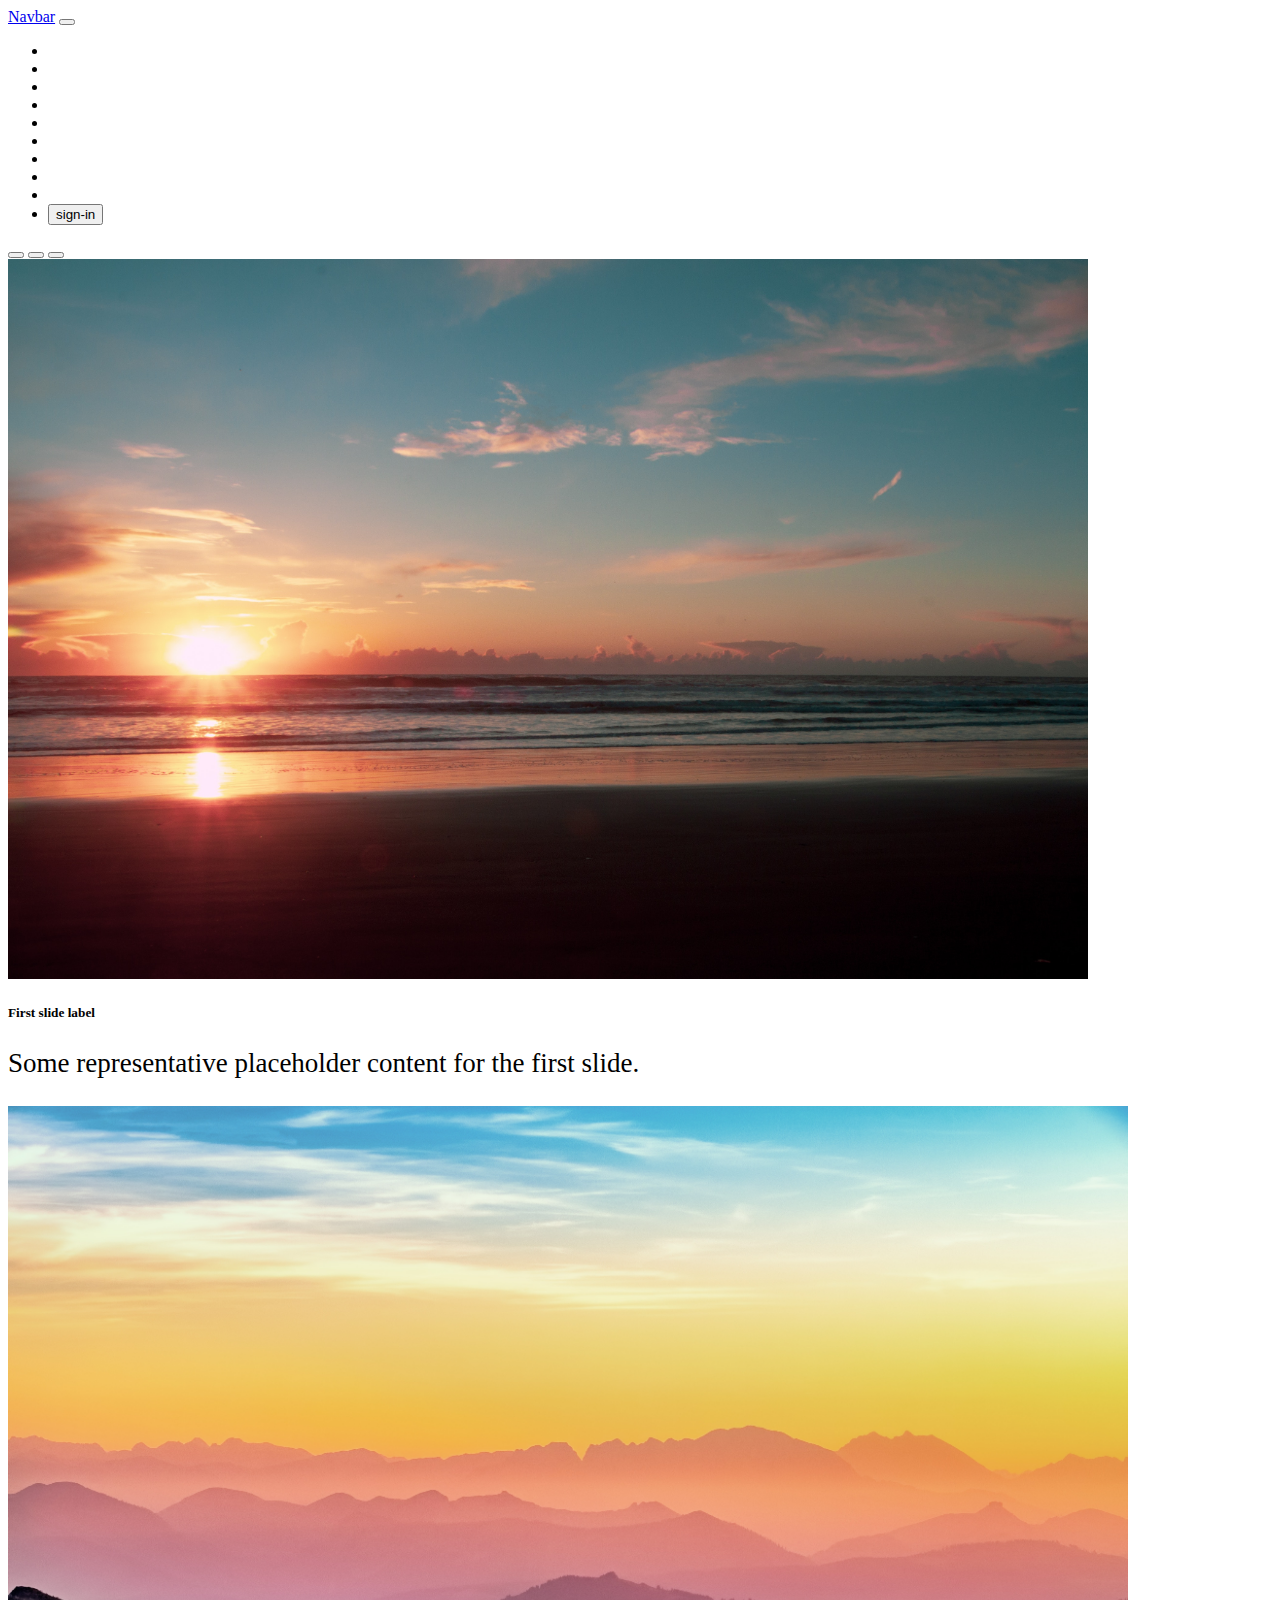
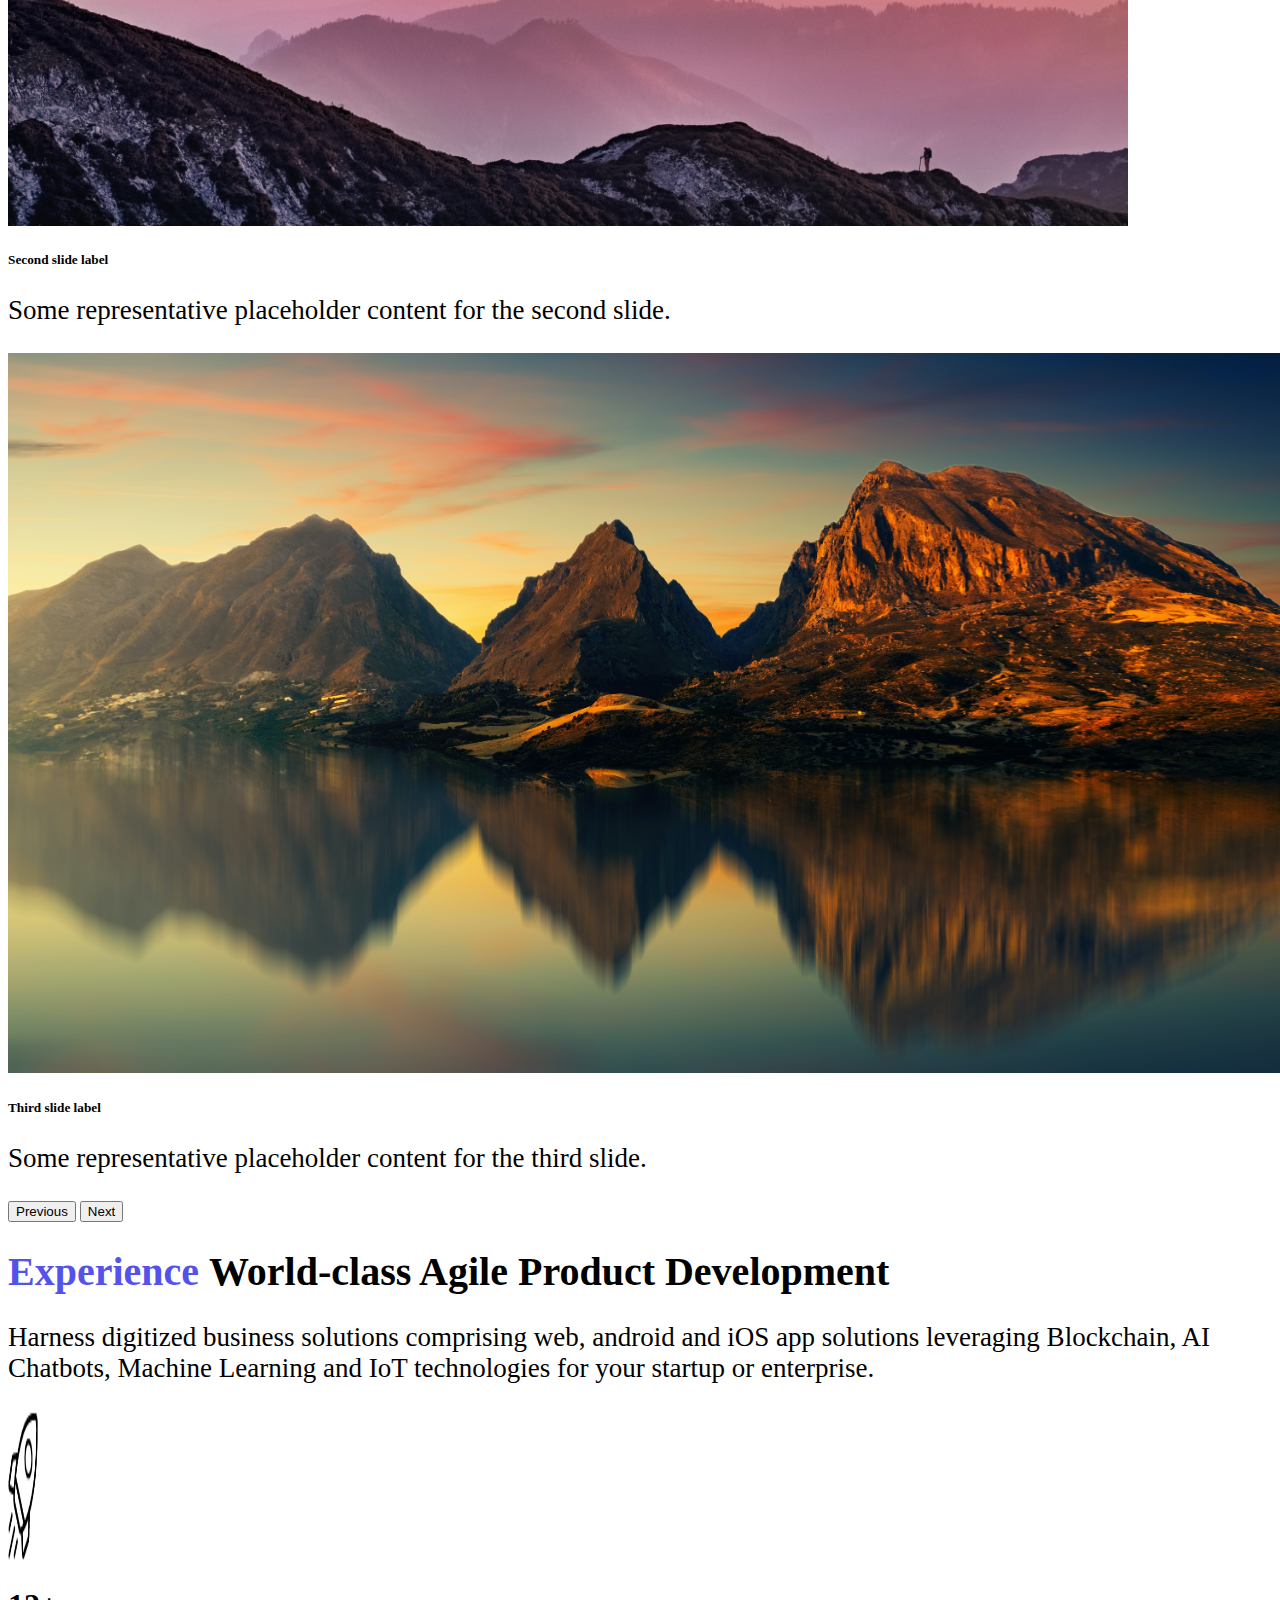
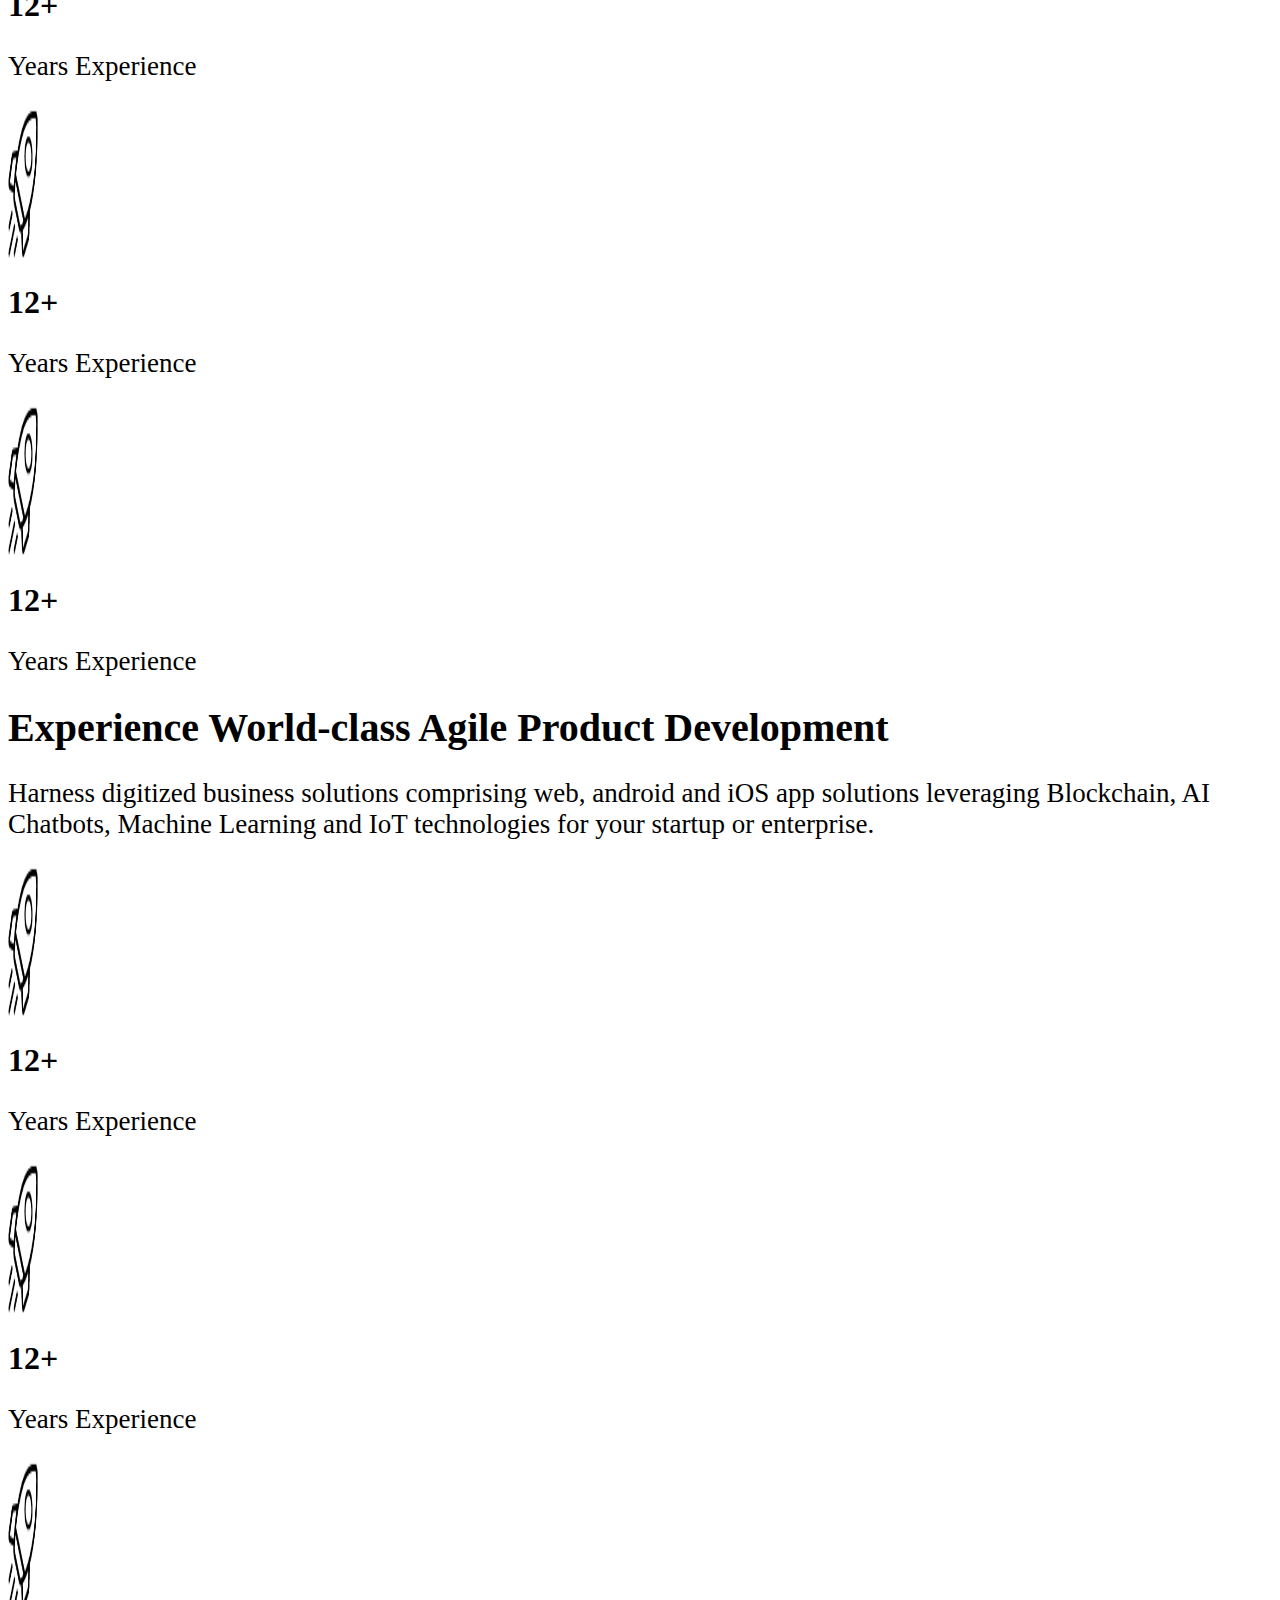
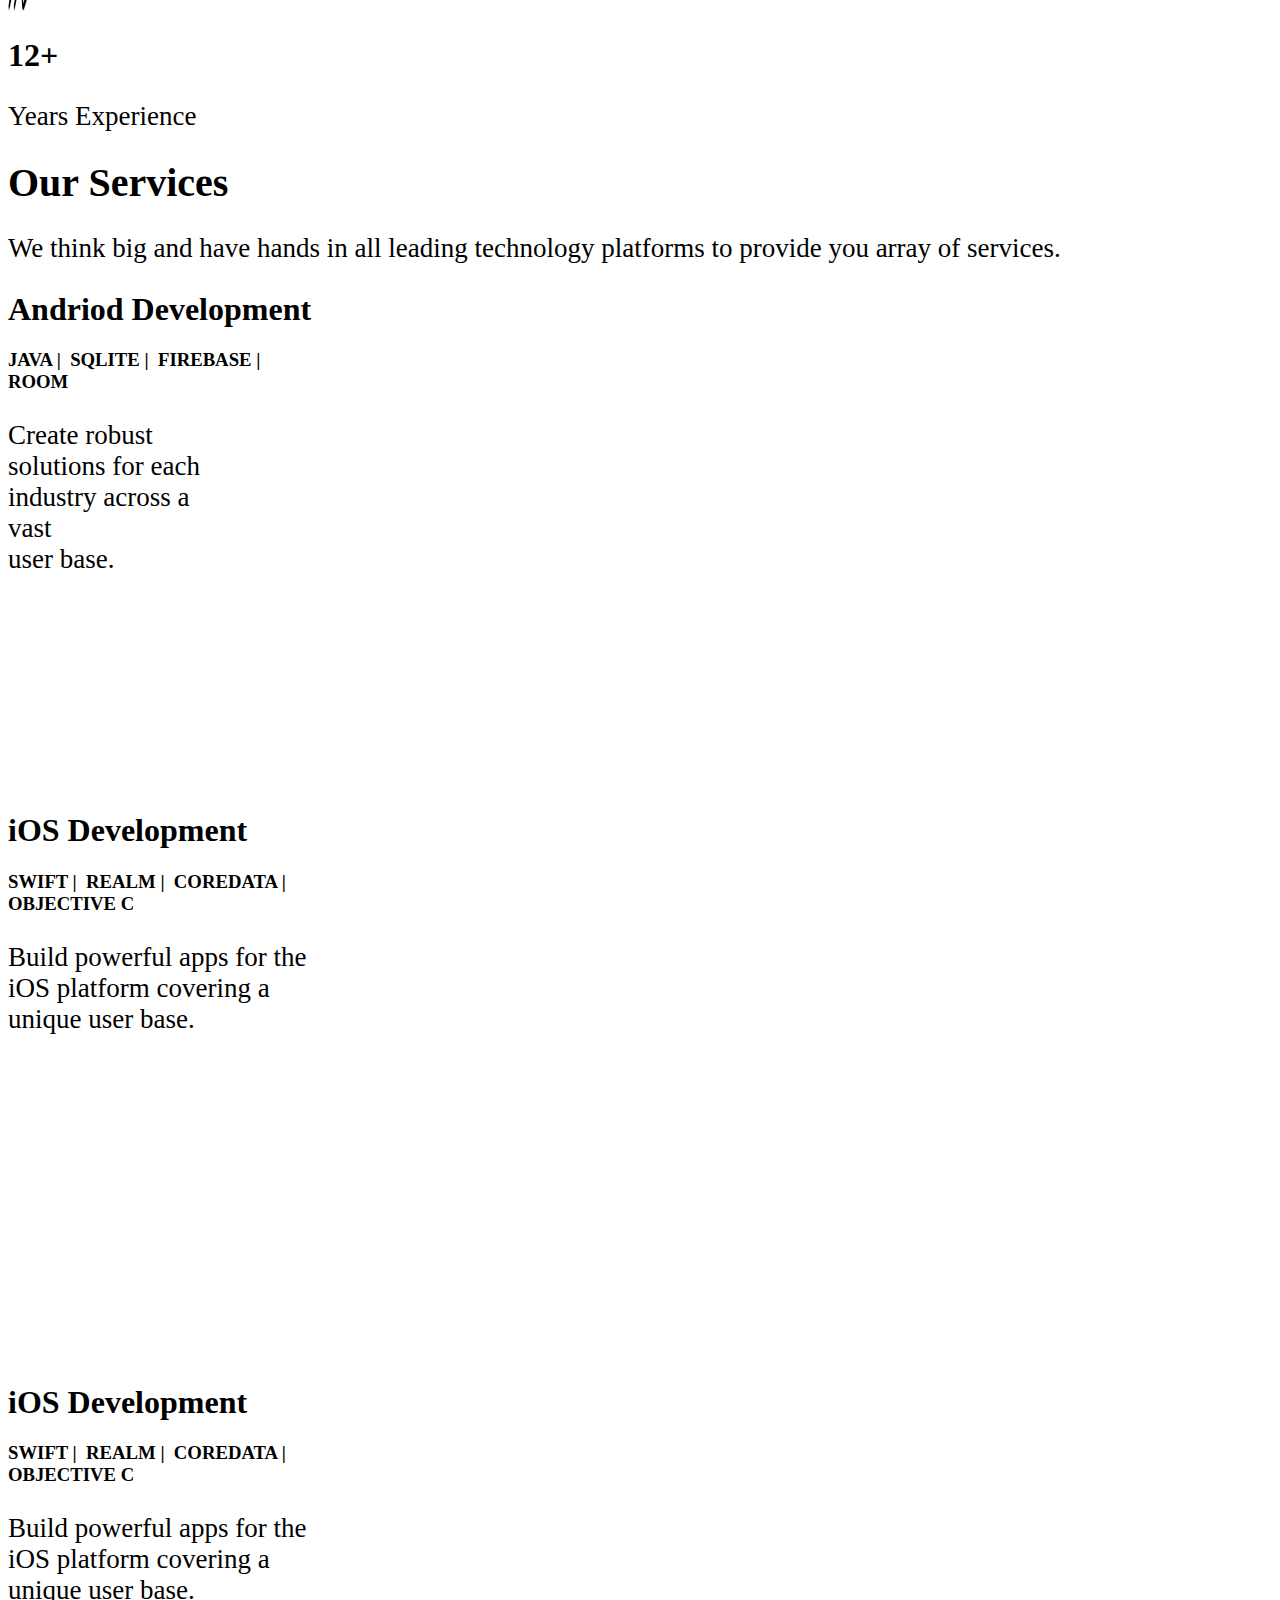
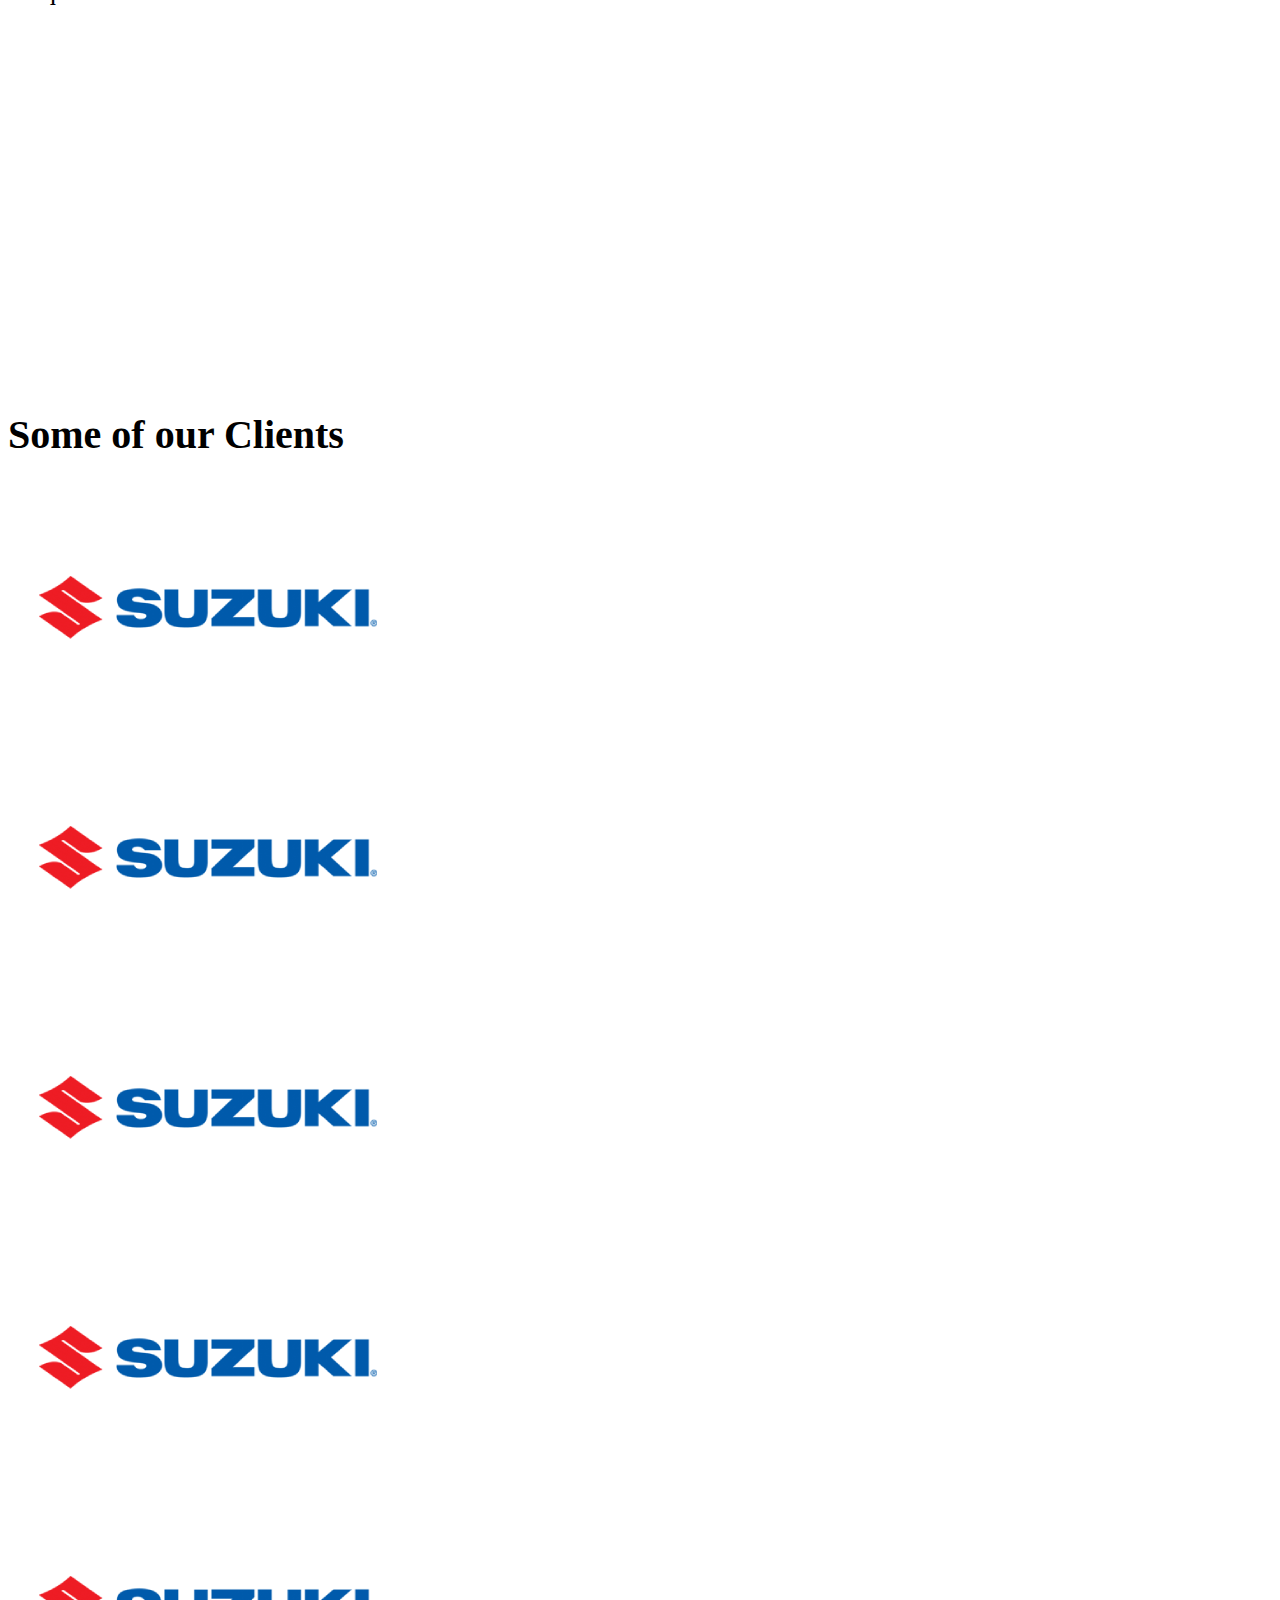
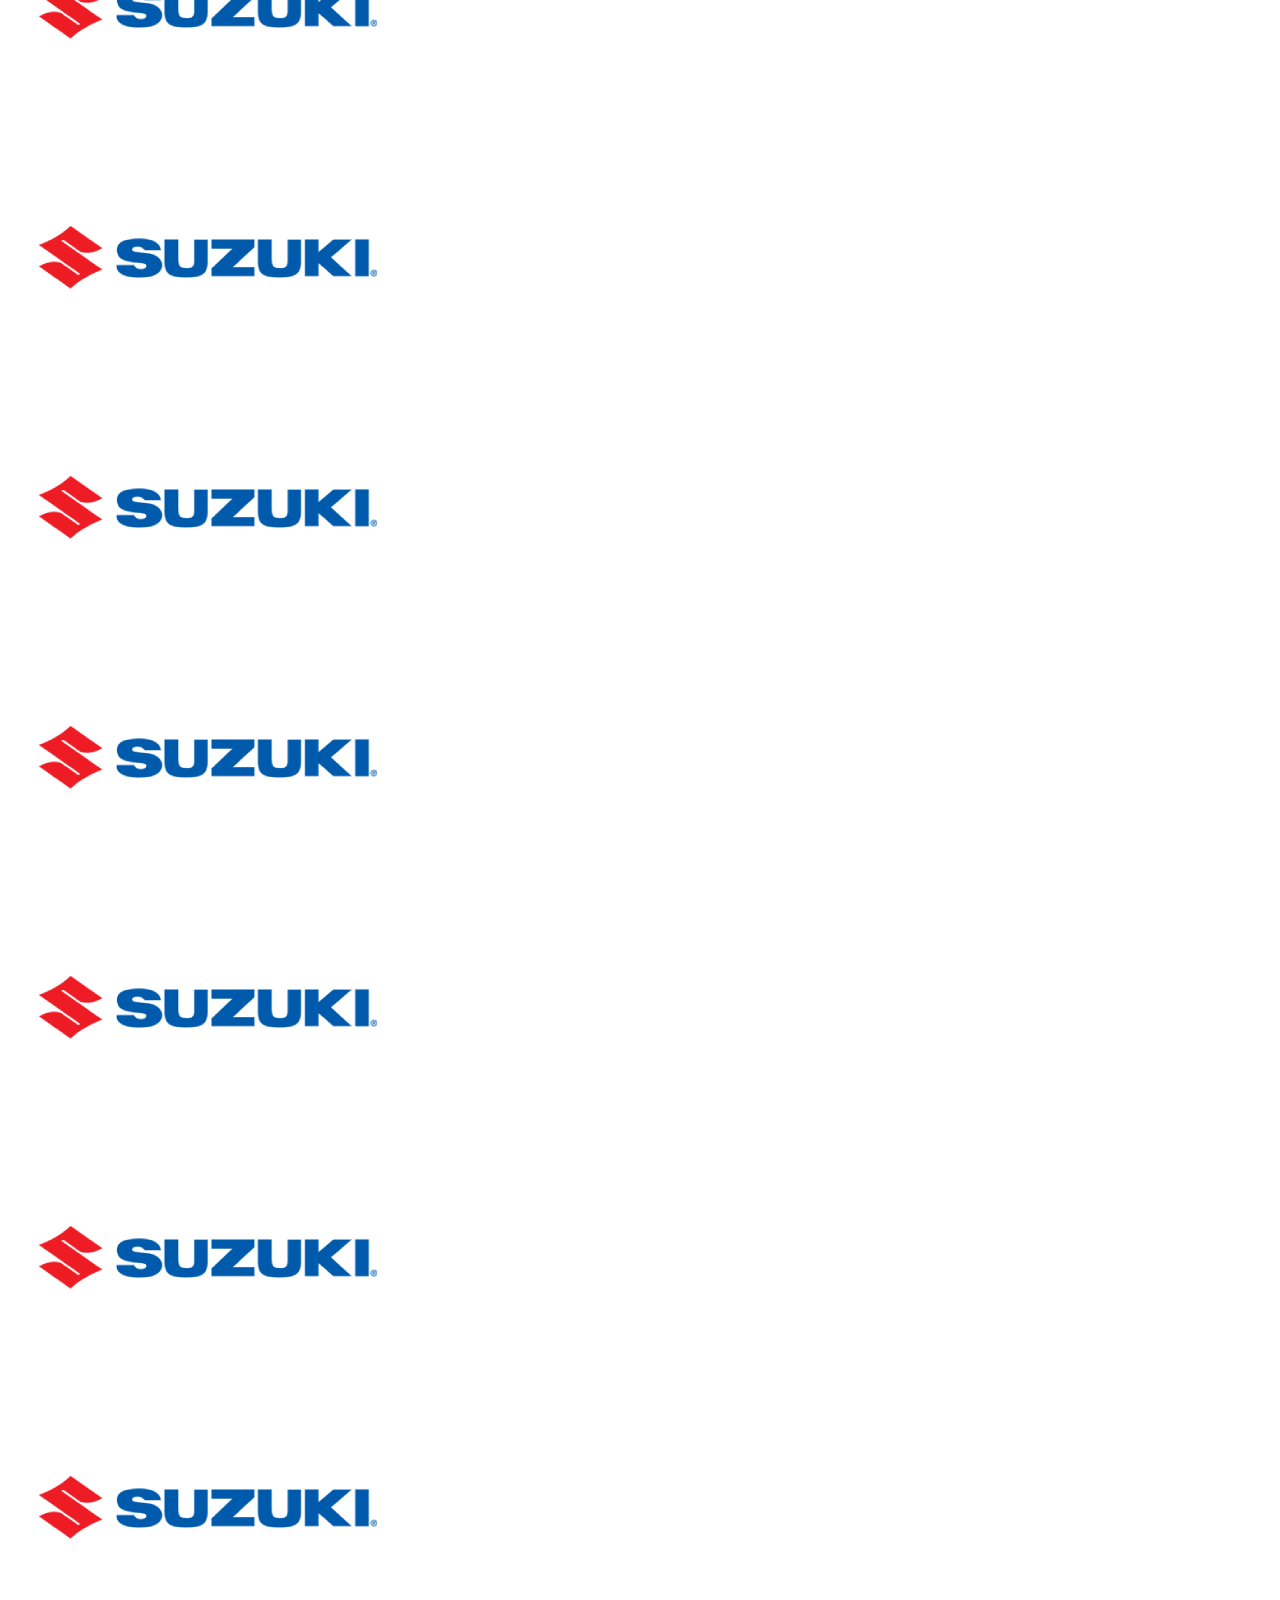
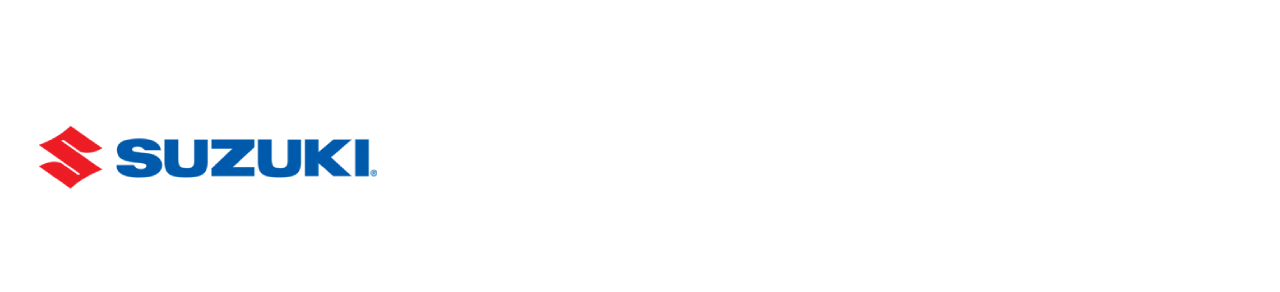
<file: index.html>
<!DOCTYPE html>
<html lang="en">

<head>
    <meta charset="UTF-8">
    <meta http-equiv="X-UA-Compatible" content="IE=edge">
    <meta name="viewport" content="width=device-width, initial-scale=1.0">
    <title>Document</title>
    <link href="https://cdn.jsdelivr.net/npm/bootstrap@5.0.2/dist/css/bootstrap.min.css" rel="stylesheet"
        integrity="sha384-EVSTQN3/azprG1Anm3QDgpJLIm9Nao0Yz1ztcQTwFspd3yD65VohhpuuCOmLASjC" crossorigin="anonymous">
    <link rel="stylesheet" href="./Stylesheet/style.css">
</head>

<body>
    <!-- Navbar and slider section -->
    <div class="container-fluid">
        <div class="row">
            <!-- Navbar -->
            <div class="col-12">
                <nav class="navbar fixed-top p-0 navbar-expand-lg navbar-light bg-light">
                    <div class="container-fluid p-2 bg-dark">
                      <a class="navbar-brand text-white " href="#">Navbar</a>
                      <button class="navbar-toggler" type="button" data-bs-toggle="collapse" data-bs-target="#navbarNav" aria-controls="navbarNav" aria-expanded="false" aria-label="Toggle navigation">
                        <span class="navbar-toggler-icon"></span>
                      </button>
                      <div class="collapse navbar-collapse" id="navbarNav">
                        <ul class="navbar-nav mt-2 ms-auto">
                          <li class="nav-item">
                            <a class="nav-link   active" aria-current="page" href="#">Home</a>
                          </li>
                          <li class="nav-item">
                            <a class="nav-link " href="#">Service</a>
                          </li>
                          <li class="nav-item">
                            <a class="nav-link " href="#">Technology</a>
                          </li>
                          <li class="nav-item">
                            <a class="nav-link  " href="#">Products</a>
                          </li>
                          <li class="nav-item">
                            <a class="nav-link  " href="#">Service</a>
                          </li>
                          <li class="nav-item">
                            <a class="nav-link  " href="#">Resources</a>
                          </li>
                          <li class="nav-item">
                            <a class="nav-link  " href="#">About Us</a>
                          </li>
                          <li class="nav-item">
                            <a class="nav-link  " href="#">Portfolio</a>
                          </li>
                          <li class="nav-item">
                            <a class="nav-link  " href="#">Go to Admin</a>
                          </li>
                          <li class="nav-item p-0 ">
                            <a class="nav-link  " href="sign-in.html"><button class="btn btn-success p-1">sign-in</button> </a>
                          </li>
                        </ul>
                      </div>
                    </div>
                  </nav>
            </div>
            
            <!-- Carousel/slider -->
            <div class="col-12">
                <div id="carouselExampleCaptions" class="carousel slide" data-bs-ride="carousel">
                    <div class="carousel-indicators">
                      <button type="button" data-bs-target="#carouselExampleCaptions" data-bs-slide-to="0" class="active" aria-current="true" aria-label="Slide 1"></button>
                      <button type="button" data-bs-target="#carouselExampleCaptions" data-bs-slide-to="1" aria-label="Slide 2"></button>
                      <button type="button" data-bs-target="#carouselExampleCaptions" data-bs-slide-to="2" aria-label="Slide 3"></button>
                    </div>
                    <div class="carousel-inner">
                      <div class="carousel-item active">
                        <img src="sliderno3.jpg" class="d-block w-100" alt="..." style="height: 80vh;">
                        <div class="carousel-caption d-flex justify-content-center align-items-center flex-column h-75 " >
                          <h5>First slide label</h5>
                          <p>Some representative placeholder content for the first slide.</p>
                        </div>
                      </div>
                      <div class="carousel-item">
                        <img src="sliderno1.jpg" class="d-block w-100" alt="..." style="height: 80vh;">
                        <div class="carousel-caption d-flex justify-content-center align-items-center flex-column h-75 ">
                          <h5>Second slide label</h5>
                          <p>Some representative placeholder content for the second slide.</p>
                        </div>
                      </div>
                      <div class="carousel-item">
                        <img src="sliderno2.jpg" class="d-block w-100" alt="..." style="height: 80vh;">
                        <div class="carousel-caption d-flex justify-content-center align-items-center flex-column h-75 ">
                          <h5>Third slide label</h5>
                          <p>Some representative placeholder content for the third slide.</p>
                        </div>
                      </div>
                    </div>
                    <button class="carousel-control-prev" type="button" data-bs-target="#carouselExampleCaptions" data-bs-slide="prev">
                      <span class="carousel-control-prev-icon" aria-hidden="true"></span>
                      <span class="visually-hidden">Previous</span>
                    </button>
                    <button class="carousel-control-next" type="button" data-bs-target="#carouselExampleCaptions" data-bs-slide="next">
                      <span class="carousel-control-next-icon" aria-hidden="true"></span>
                      <span class="visually-hidden">Next</span>
                    </button>
                  </div>
            </div>
           
        </div>
    </div>
        <!-- Section after Carousel -->
    <div class="container">
        <div class="row mt-4">
            <div class="col-md-6 p-3">
                <h1 class="h1"><strong>Experience </strong> World-class Agile Product Development</h1>
                <p>Harness digitized business solutions comprising web, android and iOS app solutions leveraging Blockchain, AI Chatbots, Machine Learning and IoT technologies for your startup or enterprise.</p>

            </div>
            <div class="col-md-6 col-sm-12  d-flex  justify-content-center">
                <!-- Cards -->
                <div class="col-md-4  p-3">
                    <div class="card text-center" style="">
                        <img src="20-years.png" class="card-img-top p-3" width="30px" height="150px" alt="...">
                        <div class="card-body">
                          <h1 class="card-title">12+</h1>
                          <p class="card-text">Years Experience</p>
                          
                        </div>
                      </div>
                </div>
                <div class="col-md-4 p-3">
                    <div class="card text-center" style="">
                        <img src="20-years.png" class="card-img-top p-3" width="30px" height="150px" alt="...">
                        <div class="card-body">
                          <h1 class="card-title">12+</h1>
                          <p class="card-text">Years Experience</p>
                          
                        </div>
                      </div>
                </div>
                <div class="col-md-4 p-3">
                    <div class="card text-center" style="">
                        <img src="20-years.png" class="card-img-top p-3" width="30px" height="150px" alt="...">
                        <div class="card-body">
                          <h1 class="card-title">12+</h1>
                          <p class="card-text">Years Experience</p>
                          
                        </div>
                      </div>
                </div>
            </div>
        </div>
        <div class="row mt-4">
            <div class="col-md-6 p-3">
                <h1 class="h1">Experience World-class Agile Product Development</h1>
                <p>Harness digitized business solutions comprising web, android and iOS app solutions leveraging Blockchain, AI Chatbots, Machine Learning and IoT technologies for your startup or enterprise.</p>

            </div>
            <div class="col-md-6 d-flex">
                <!-- Cards -->
                <div class="col-md-4  p-3">
                    <div class="card text-center" style="">
                        <img src="20-years.png" class="card-img-top p-3" width="30px" height="150px" alt="...">
                        <div class="card-body">
                          <h1 class="card-title">12+</h1>
                          <p class="card-text">Years Experience</p>
                          
                        </div>
                      </div>
                </div>
                <div class="col-md-4 p-3">
                    <div class="card text-center" style="">
                        <img src="20-years.png" class="card-img-top p-3" width="30px" height="150px" alt="...">
                        <div class="card-body">
                          <h1 class="card-title">12+</h1>
                          <p class="card-text">Years Experience</p>
                          
                        </div>
                      </div>
                </div>
                <div class="col-md-4 p-3">
                    <div class="card text-center" style="">
                        <img src="20-years.png" class="card-img-top p-3" width="30px" height="150px" alt="...">
                        <div class="card-body">
                          <h1 class="card-title">12+</h1>
                          <p class="card-text">Years Experience</p>
                          
                        </div>
                      </div>
                </div>
            </div>
        </div>
    </div>
    <!-- Our Services section -->
    <div class="container ">
        <div class="row d-flex justify-content-center">
            <div class="row text-center">
                <div class="col-12">
                    <h1 class="h1">Our Services</h1>
                    <p>We think big and have hands in all leading technology platforms to provide you array of services.</p>
                </div>
            </div>
            <div class="row d-flex">
                <div class="col-md-4 my-3 p-0 d-flex justify-content-center">
                    <div class="card px-3" style="width: 20rem; height:500px ">
                        <div class="card-body">
                        <h1 class="card-title my-3">Andriod Development</h1>
                        <h3 class="card-subtitle mb-2 text-muted">JAVA | SQLITE | FIREBASE | ROOM</h3>
                        <p class="card-text">Create robust <br> solutions for each <br> industry across a <br> vast <br>
                          user base.</p>
                        
                        </div>
                    </div>
                </div>
                <div class="col-md-4 my-3 p-0 d-flex justify-content-center ">
                    <div class="card px-3" style="width: 20rem; height:550px">
                        <div class="card-body">
                        <h1 class="card-title my-3">iOS Development</h1>
                        <h3 class="card-subtitle mb-2 text-muted">SWIFT | REALM | COREDATA | OBJECTIVE C</h3>
                        <p class="card-text">Build powerful apps for the iOS platform covering a unique
                            user base.</p>
                        
                        </div>
                    </div>
                </div>
                <div class="col-md-4 my-3 p-0 d-flex justify-content-center">
                    <div class="card px-3" style="width: 20rem; height:600px">
                        <div class="card-body">
                        <h1 class="card-title my-3">iOS Development</h1>
                        <h3 class="card-subtitle mb-2 text-muted">SWIFT | REALM | COREDATA | OBJECTIVE C</h3>
                        <p class="card-text">Build powerful apps for the iOS platform covering a unique
                            user base.</p>
                        </div>
                    </div>
                </div>
            </div>
        </div>
    </div>
    <!-- Some of our Clients -->
    <div class="container">
        <div class="row">
            <div class="col-12 text-center">
                <h1 class="h1">Some of our Clients</h1>
            </div>
        </div>
        <div class="row">
            <div class="row">
                <div class="col-2">
                    <img class="img-fluid" src="suzuki-logo.png" alt="" >
                </div>
                <div class="col-2">
                    <img class="img-fluid" src="suzuki-logo.png" alt="">
                </div>
                <div class="col-2">
                    <img class="img-fluid" src="suzuki-logo.png" alt="">
                </div>
                <div class="col-2">
                    <img class="img-fluid" src="suzuki-logo.png" alt="">
                </div>
                <div class="col-2">
                    <img class="img-fluid" src="suzuki-logo.png" alt="">
                </div>
                <div class="col-2">
                    <img class="img-fluid" src="suzuki-logo.png" alt="">
                </div>
            </div>
            <div class="row">
                <div class="col-2">
                    <img class="img-fluid" src="suzuki-logo.png" alt="" >
                </div>
                <div class="col-2">
                    <img class="img-fluid" src="suzuki-logo.png" alt="">
                </div>
                <div class="col-2">
                    <img class="img-fluid" src="suzuki-logo.png" alt="">
                </div>
                <div class="col-2">
                    <img class="img-fluid" src="suzuki-logo.png" alt="">
                </div>
                <div class="col-2">
                    <img class="img-fluid" src="suzuki-logo.png" alt="">
                </div>
                <div class="col-2">
                    <img class="img-fluid" src="suzuki-logo.png" alt="">
                </div>
            </div>
        </div>
    </div>
</body>
<script src="https://cdn.jsdelivr.net/npm/bootstrap@5.0.2/dist/js/bootstrap.bundle.min.js"
    integrity="sha384-MrcW6ZMFYlzcLA8Nl+NtUVF0sA7MsXsP1UyJoMp4YLEuNSfAP+JcXn/tWtIaxVXM" crossorigin="anonymous">
</script>

</html>
</file>
<file: Stylesheet/style.css>
.nav-link{
    color:white !important;
}
.card{
    border-top-left-radius: 15px;
    border-top-right-radius: 15px;
    border-bottom-left-radius: 50px;
}
.h1{
    font-size: 40px;
}
p{
    font-size: 27px;
}
strong{
    color:rgb(83, 83, 235);
}

.img-fluid:hover{
    box-shadow: 2px 5px 8px 3px #b1aeae;
    border-radius: 20px;

}
</file>
